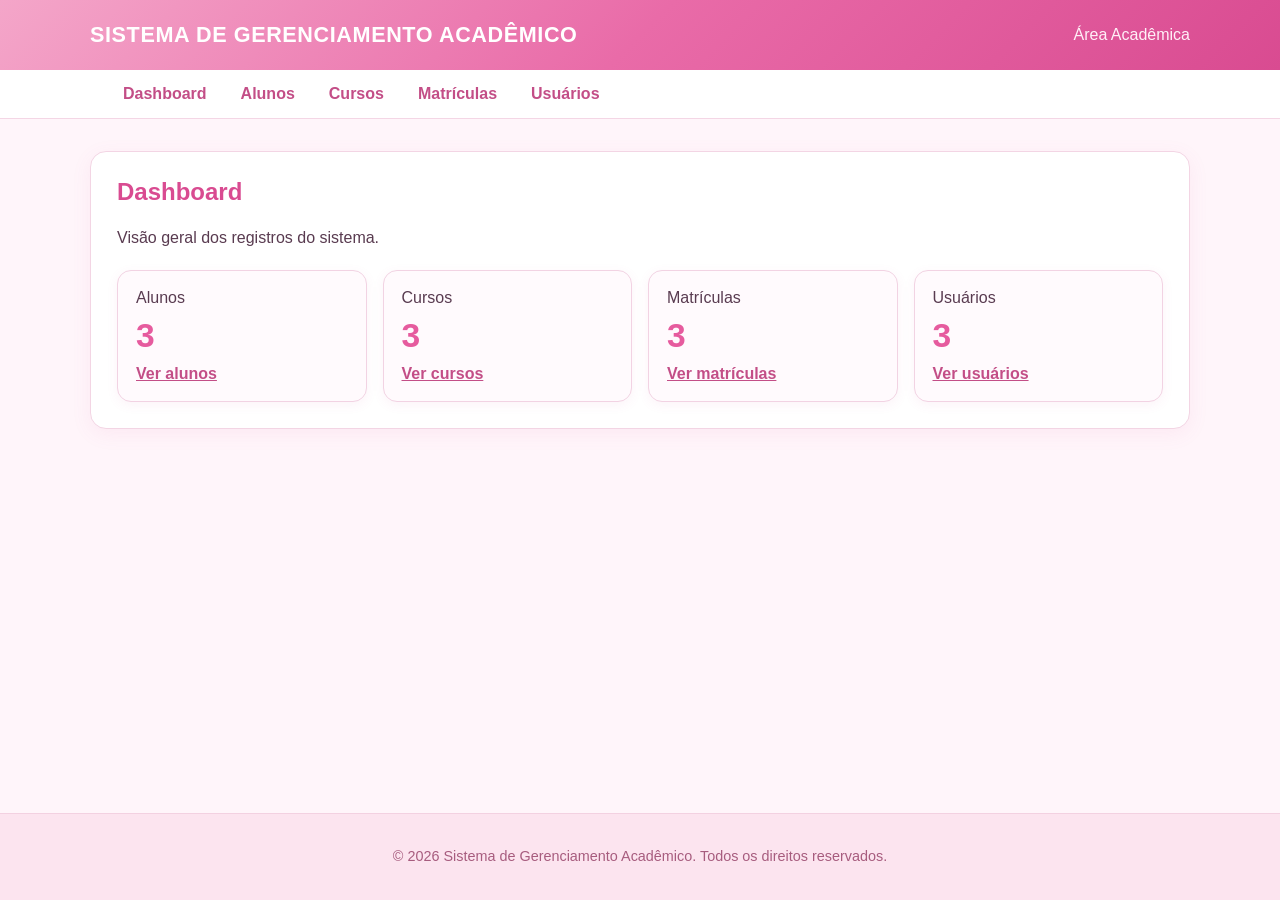
<file: index.html>
<!doctype html>
<html lang="pt-BR">
    <head>
        <meta charset="UTF-8" />
        <meta name="viewport" content="width=device-width, initial-scale=1.0" />
        <title>Dashboard - Sistema Acadêmico</title>
        <link rel="stylesheet" href="css/style.css" />
    </head>
    <body>
        <header class="cabecalho">
            <h1 id="titulo-sistema">SISTEMA DE GERENCIAMENTO ACADÊMICO</h1>
            <span>Área Acadêmica</span>
        </header>
        <nav>
            <ul>
                <li><a href="index.html">Dashboard</a></li>
                <li><a href="alunos.html">Alunos</a></li>
                <li><a href="cursos.html">Cursos</a></li>
                <li><a href="matriculas.html">Matrículas</a></li>
                <li><a href="usuarios.html">Usuários</a></li>
            </ul>
        </nav>
        <main>
            <section class="painel">
                <h2>Dashboard</h2>
                <p>Visão geral dos registros do sistema.</p>
                <div class="lista-grid indicadores">
                    <article class="card indicador">
                        <span>Alunos</span><strong id="total-alunos">0</strong><a href="alunos.html">Ver alunos</a>
                    </article>
                    <article class="card indicador">
                        <span>Cursos</span><strong id="total-cursos">0</strong><a href="cursos.html">Ver cursos</a>
                    </article>
                    <article class="card indicador">
                        <span>Matrículas</span><strong id="total-matriculas">0</strong
                        ><a href="matriculas.html">Ver matrículas</a>
                    </article>
                    <article class="card indicador">
                        <span>Usuários</span><strong id="total-usuarios">0</strong
                        ><a href="usuarios.html">Ver usuários</a>
                    </article>
                </div>
            </section>
        </main>
        <footer><p>© 2026 Sistema de Gerenciamento Acadêmico. Todos os direitos reservados.</p></footer>
        <script src="js/dados.js"></script>
        <script src="js/storage.js"></script>
        <script src="js/app.js"></script>
        
    </body>
</html>
</file>
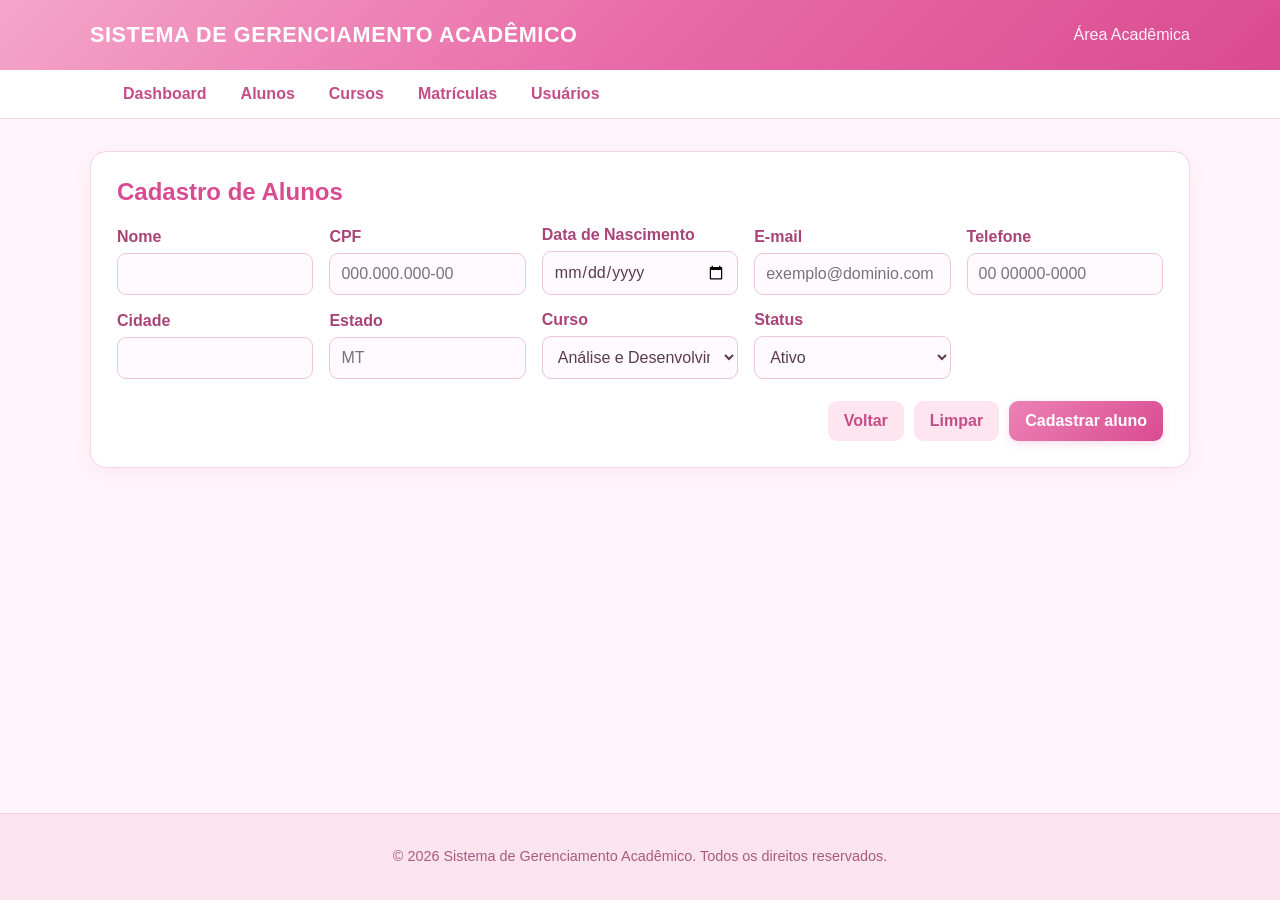
<file: aluno-form.html>
<!doctype html>
<html lang="pt-BR">
    <head>
        <meta charset="UTF-8" />
        <meta name="viewport" content="width=device-width, initial-scale=1.0" />
        <title>Cadastro de Alunos - Sistema Acadêmico</title>
        <link rel="stylesheet" href="css/style.css" />
    </head>
    <body>
        <header class="cabecalho">
            <h1 id="titulo-sistema">SISTEMA DE GERENCIAMENTO ACADÊMICO</h1>
            <span>Área Acadêmica</span>
        </header>
        <nav>
            <ul>
                <li><a href="index.html">Dashboard</a></li>
                <li><a href="alunos.html">Alunos</a></li>
                <li><a href="cursos.html">Cursos</a></li>
                <li><a href="matriculas.html">Matrículas</a></li>
                <li><a href="usuarios.html">Usuários</a></li>
            </ul>
        </nav>
        <main>
            <section class="painel">
                <h2>Cadastro de Alunos</h2>
                <form id="form-aluno">
                    <div class="form-grid">
                        <div>
                            <label for="nome">Nome</label
                            ><input type="text" minlength="3" id="nome" name="nome" required />
                        </div>
                        <div>
                            <label for="cpf">CPF</label
                            ><input type="text" id="cpf" name="cpf" placeholder="000.000.000-00" />
                        </div>
                        <div>
                            <label for="date">Data de Nascimento</label><input type="date" id="date" name="date" />
                        </div>
                        <div>
                            <label for="email">E-mail</label
                            ><input type="email" id="email" name="email" placeholder="exemplo@dominio.com" required />
                        </div>
                        <div>
                            <label for="telefone">Telefone</label
                            ><input type="tel" id="telefone" name="telefone" placeholder="00 00000-0000" />
                        </div>
                        <div><label for="cidade">Cidade</label><input type="text" id="cidade" name="cidade" /></div>
                        <div>
                            <label for="estado">Estado</label
                            ><input type="text" id="estado" name="estado" maxlength="2" placeholder="MT" />
                        </div>
                        <div>
                            <label for="curso">Curso</label
                            ><select id="curso" name="curso" required></select>
                        </div>
                        <div>
                            <label for="status">Status</label
                            ><select id="status" name="status" required>
                                <option value="ativo">Ativo</option>
                                <option value="inativo">Inativo</option>
                            </select>
                        </div>
                    </div>
                    <div class="acoes">
                        <a class="botao botao-secundario" href="alunos.html">Voltar</a
                        ><button type="reset" class="botao-secundario">Limpar</button
                        ><button type="submit">Cadastrar aluno</button>
                    </div>
                </form>
            </section>
        </main>
        <footer><p>© 2026 Sistema de Gerenciamento Acadêmico. Todos os direitos reservados.</p></footer>
        <script src="js/dados.js"></script>
        <script src="js/storage.js"></script>
        <script src="js/app.js"></script>
    </body>
</html>
</file>
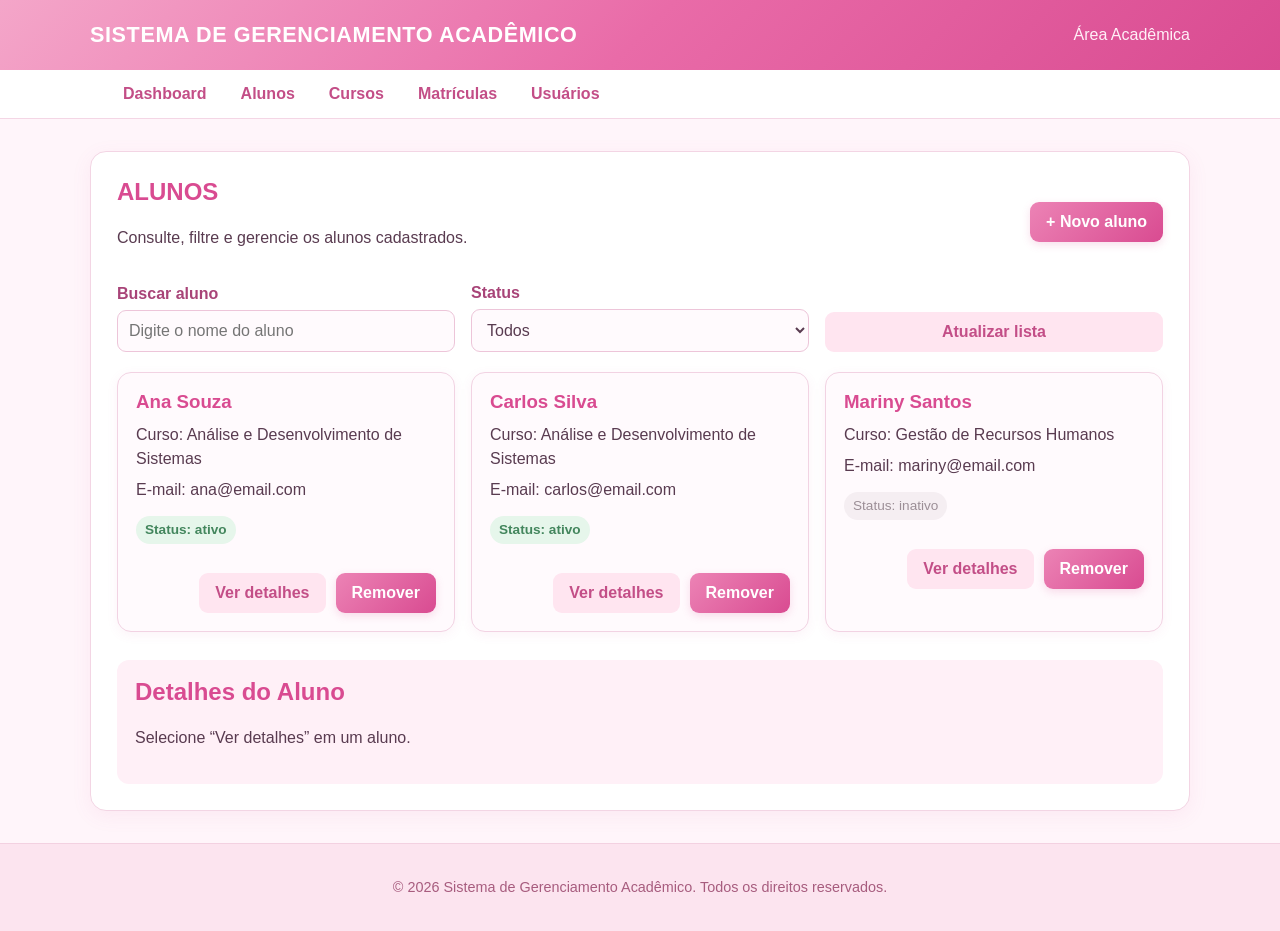
<file: alunos.html>
<!doctype html>
<html lang="pt-BR">
    <head>
        <meta charset="UTF-8" />
        <meta name="viewport" content="width=device-width, initial-scale=1.0" />
        <title>Alunos - Sistema Acadêmico</title>
        <link rel="stylesheet" href="css/style.css" />
    </head>
    <body>
        <header class="cabecalho">
            <h1 id="titulo-sistema">SISTEMA DE GERENCIAMENTO ACADÊMICO</h1>
            <span>Área Acadêmica</span>
        </header>
        <nav>
            <ul>
                <li><a href="index.html">Dashboard</a></li>
                <li><a href="alunos.html">Alunos</a></li>
                <li><a href="cursos.html">Cursos</a></li>
                <li><a href="matriculas.html">Matrículas</a></li>
                <li><a href="usuarios.html">Usuários</a></li>
            </ul>
        </nav>
        <main>
            <section class="painel">
                <div class="cabecalho-secao">
                    <div>
                        <h2>ALUNOS</h2>
                        <p>Consulte, filtre e gerencie os alunos cadastrados.</p>
                    </div>
                    <a class="botao" href="aluno-form.html">+ Novo aluno</a>
                </div>
                <div class="filtros">
                    <div>
                        <label for="busca">Buscar aluno</label
                        ><input id="busca" type="search" placeholder="Digite o nome do aluno" />
                    </div>
                    <div>
                        <label for="filtro-status">Status</label
                        ><select id="filtro-status">
                            <option value="">Todos</option>
                            <option value="ativo">Ativo</option>
                            <option value="inativo">Inativo</option>
                        </select>
                    </div>
                    <button type="button" id="btn-atualizar" class="botao-secundario">Atualizar lista</button>
                </div>
                <div id="lista-alunos" class="lista-grid"></div>
                <section id="detalhes-aluno" class="detalhes">
                    <h2>Detalhes do Aluno</h2>
                    <p id="detalhe-nome">Selecione “Ver detalhes” em um aluno.</p>
                    <p id="detalhe-curso"></p>
                    <p id="detalhe-status"></p>
                </section>
            </section>
        </main>
        <footer><p>© 2026 Sistema de Gerenciamento Acadêmico. Todos os direitos reservados.</p></footer>
        <script src="js/dados.js"></script>
        <script src="js/storage.js"></script>
        <script src="js/app.js"></script>
    </body>
</html>
</file>
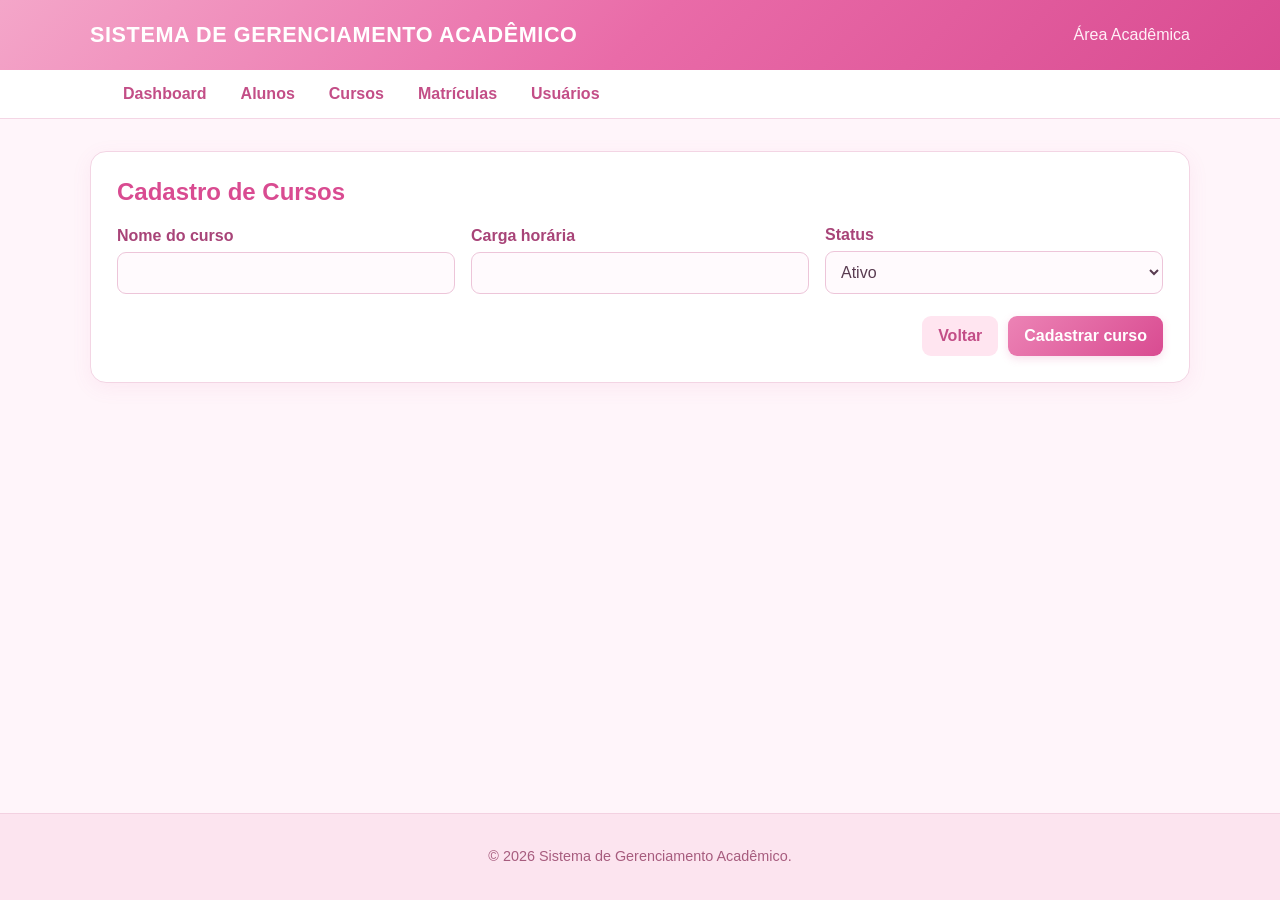
<file: curso-form.html>
<!doctype html>
<html lang="pt-BR">
    <head>
        <meta charset="UTF-8" />
        <meta name="viewport" content="width=device-width, initial-scale=1.0" />
        <title>Cadastro de Cursos</title>
        <link rel="stylesheet" href="css/style.css" />
    </head>
    <body>
        <header class="cabecalho">
            <h1>SISTEMA DE GERENCIAMENTO ACADÊMICO</h1>
            <span>Área Acadêmica</span>
        </header>
        <nav>
            <ul>
                <li><a href="index.html">Dashboard</a></li>
                <li><a href="alunos.html">Alunos</a></li>
                <li><a href="cursos.html">Cursos</a></li>
                <li><a href="matriculas.html">Matrículas</a></li>
                <li><a href="usuarios.html">Usuários</a></li>
            </ul>
        </nav>
        <main>
            <section class="painel">
                <h2>Cadastro de Cursos</h2>
                <form id="form-curso">
                    <div class="form-grid">
                        <div><label for="nome-curso">Nome do curso</label><input id="nome-curso" required /></div>
                        <div>
                            <label for="carga-horaria">Carga horária</label
                            ><input id="carga-horaria" type="number" min="1" required />
                        </div>
                        <div>
                            <label for="status">Status</label
                            ><select id="status">
                                <option value="ativo">Ativo</option>
                                <option value="inativo">Inativo</option>
                            </select>
                        </div>
                    </div>
                    <div class="acoes">
                        <a class="botao botao-secundario" href="cursos.html">Voltar</a
                        ><button type="submit">Cadastrar curso</button>
                    </div>
                </form>
            </section>
        </main>
        <footer><p>© 2026 Sistema de Gerenciamento Acadêmico.</p></footer>
        <script src="js/dados.js"></script>
        <script src="js/storage.js"></script>
        <script src="js/app.js"></script>
    </body>
</html>
</file>
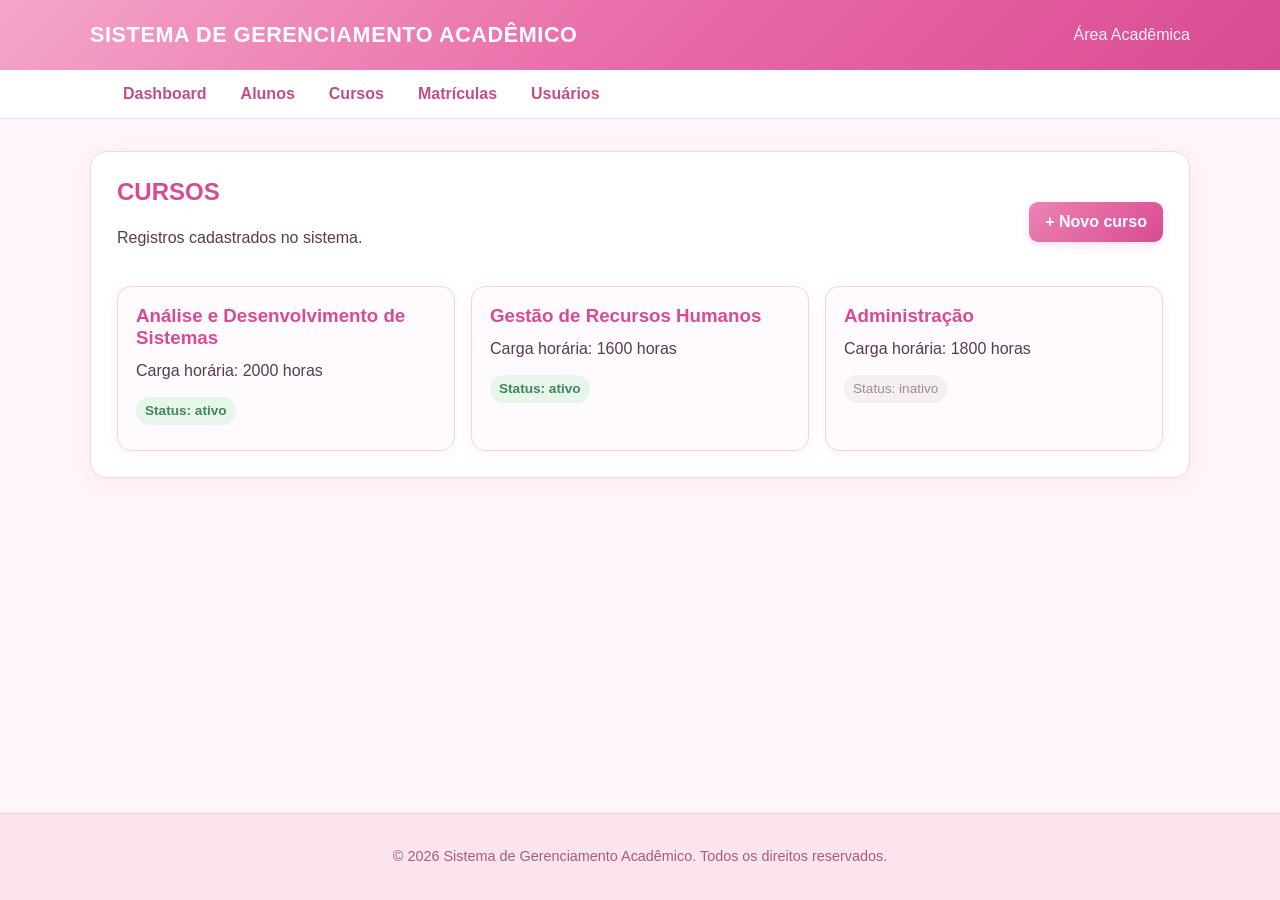
<file: cursos.html>
<!doctype html>
<html lang="pt-BR">
    <head>
        <meta charset="UTF-8" />
        <meta name="viewport" content="width=device-width, initial-scale=1.0" />
        <title>Cursos - Sistema Acadêmico</title>
        <link rel="stylesheet" href="css/style.css" />
    </head>
    <body>
        <header class="cabecalho">
            <h1 id="titulo-sistema">SISTEMA DE GERENCIAMENTO ACADÊMICO</h1>
            <span>Área Acadêmica</span>
        </header>
        <nav>
            <ul>
                <li><a href="index.html">Dashboard</a></li>
                <li><a href="alunos.html">Alunos</a></li>
                <li><a href="cursos.html">Cursos</a></li>
                <li><a href="matriculas.html">Matrículas</a></li>
                <li><a href="usuarios.html">Usuários</a></li>
            </ul>
        </nav>
        <main>
            <section class="painel">
                <div class="cabecalho-secao">
                    <div>
                        <h2>CURSOS</h2>
                        <p>Registros cadastrados no sistema.</p>
                    </div>
                    <a class="botao" href="curso-form.html">+ Novo curso</a>
                </div>
                <div id="lista-cursos" class="lista-grid"></div>
            </section>
        </main>
        <footer><p>© 2026 Sistema de Gerenciamento Acadêmico. Todos os direitos reservados.</p></footer>
        <script src="js/dados.js"></script>
        <script src="js/storage.js"></script>
        <script src="js/app.js"></script>
    </body>
</html>
</file>
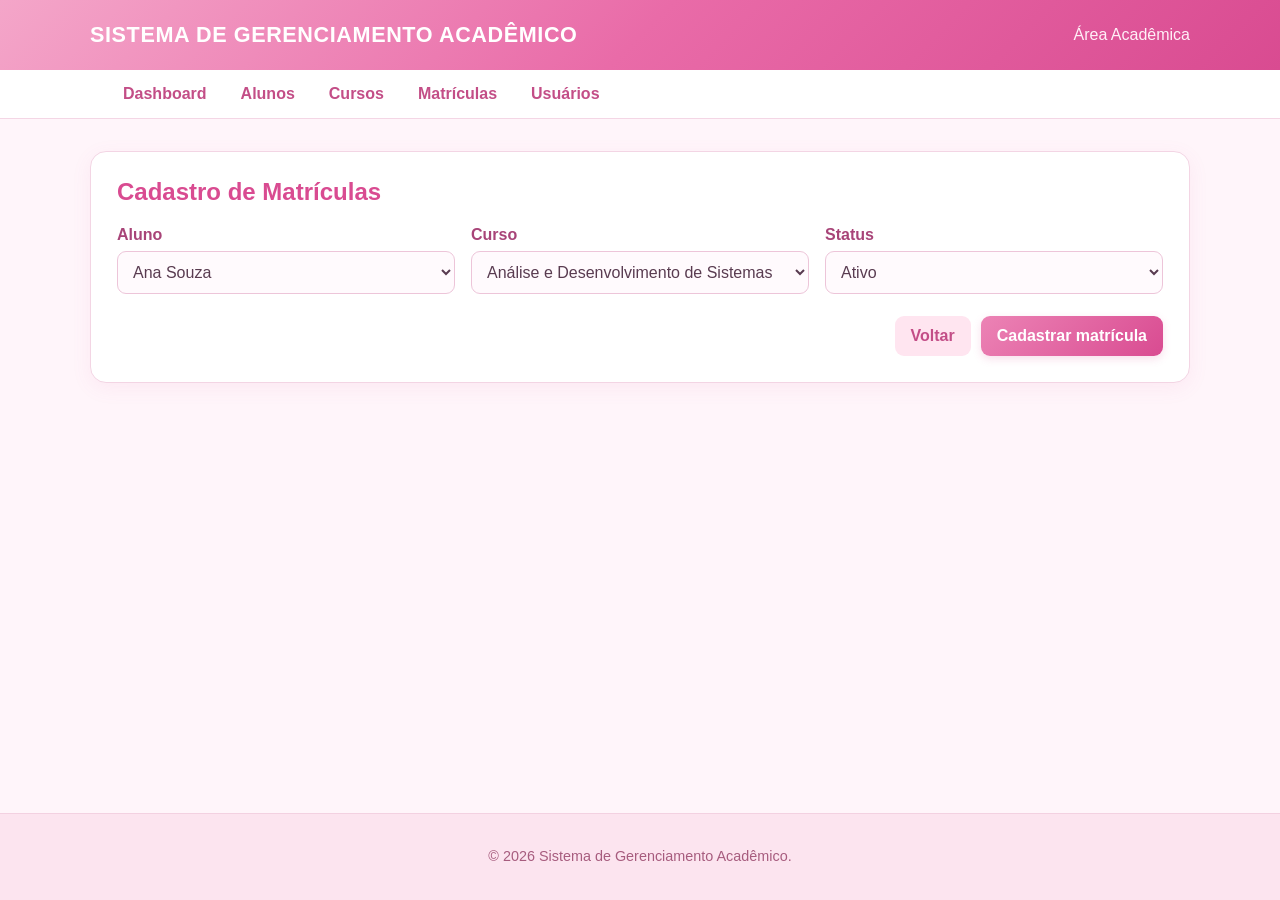
<file: matricula-form.html>
<!doctype html>
<html lang="pt-BR">
    <head>
        <meta charset="UTF-8" />
        <meta name="viewport" content="width=device-width, initial-scale=1.0" />
        <title>Cadastro de Matrículas</title>
        <link rel="stylesheet" href="css/style.css" />
    </head>
    <body>
        <header class="cabecalho">
            <h1>SISTEMA DE GERENCIAMENTO ACADÊMICO</h1>
            <span>Área Acadêmica</span>
        </header>
        <nav>
            <ul>
                <li><a href="index.html">Dashboard</a></li>
                <li><a href="alunos.html">Alunos</a></li>
                <li><a href="cursos.html">Cursos</a></li>
                <li><a href="matriculas.html">Matrículas</a></li>
                <li><a href="usuarios.html">Usuários</a></li>
            </ul>
        </nav>
        <main>
            <section class="painel">
                <h2>Cadastro de Matrículas</h2>
                <form id="form-matricula">
                    <div class="form-grid">
                        <div>
                            <label for="aluno-matricula">Aluno</label
                            ><select id="aluno-matricula" required></select>
                        </div>
                        <div>
                            <label for="curso-matricula">Curso</label
                            ><select id="curso-matricula" required></select>
                        </div>
                        <div>
                            <label for="status">Status</label
                            ><select id="status">
                                <option value="ativo">Ativo</option>
                                <option value="inativo">Inativo</option>
                            </select>
                        </div>
                    </div>
                    <div class="acoes">
                        <a class="botao botao-secundario" href="matriculas.html">Voltar</a
                        ><button type="submit">Cadastrar matrícula</button>
                    </div>
                </form>
            </section>
        </main>
        <footer><p>© 2026 Sistema de Gerenciamento Acadêmico.</p></footer>
        <script src="js/dados.js"></script>
        <script src="js/storage.js"></script>
        <script src="js/app.js"></script>
    </body>
</html>
</file>
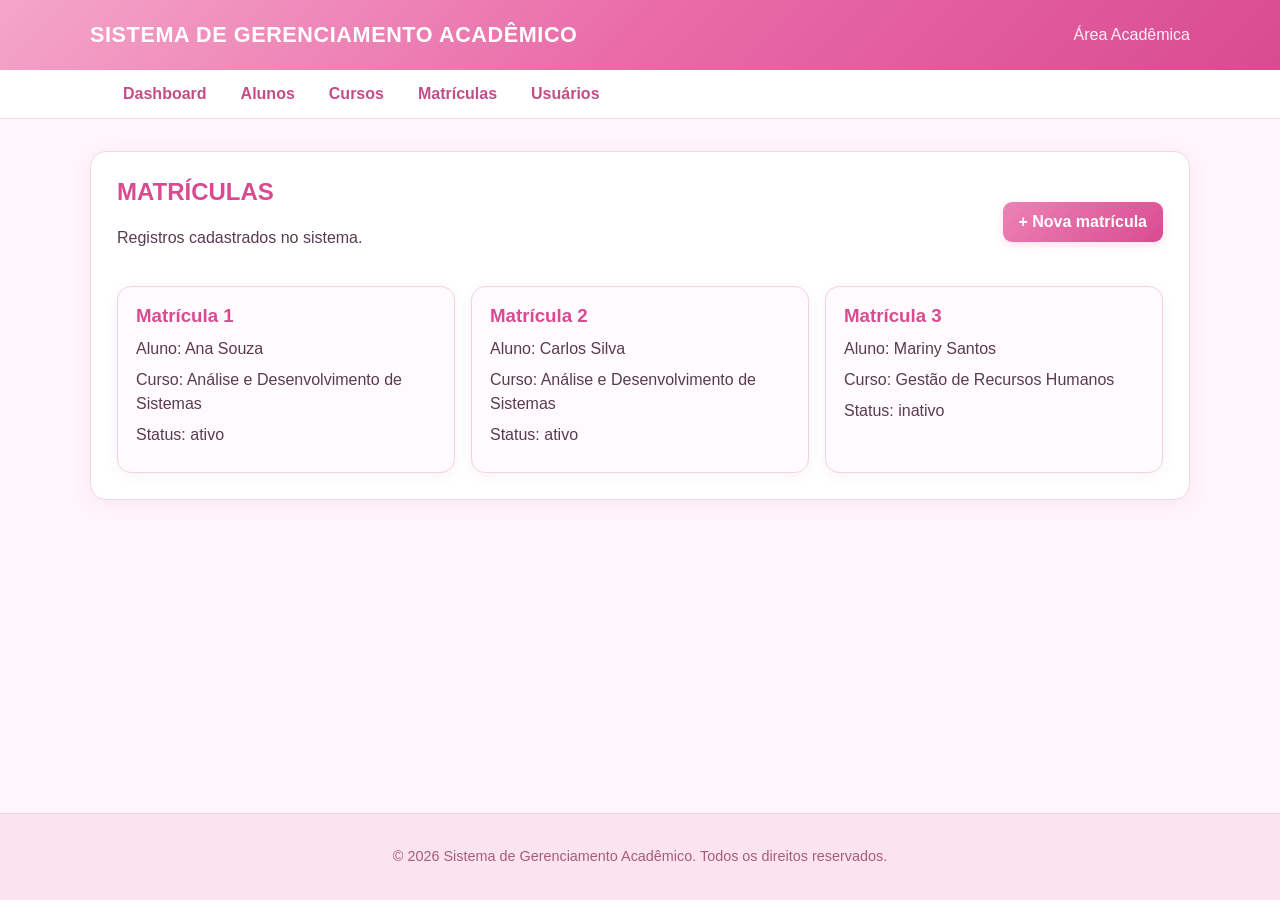
<file: matriculas.html>
<!doctype html>
<html lang="pt-BR">
    <head>
        <meta charset="UTF-8" />
        <meta name="viewport" content="width=device-width, initial-scale=1.0" />
        <title>Matrículas - Sistema Acadêmico</title>
        <link rel="stylesheet" href="css/style.css" />
    </head>
    <body>
        <header class="cabecalho">
            <h1 id="titulo-sistema">SISTEMA DE GERENCIAMENTO ACADÊMICO</h1>
            <span>Área Acadêmica</span>
        </header>
        <nav>
            <ul>
                <li><a href="index.html">Dashboard</a></li>
                <li><a href="alunos.html">Alunos</a></li>
                <li><a href="cursos.html">Cursos</a></li>
                <li><a href="matriculas.html">Matrículas</a></li>
                <li><a href="usuarios.html">Usuários</a></li>
            </ul>
        </nav>
        <main>
            <section class="painel">
                <div class="cabecalho-secao">
                    <div>
                        <h2>MATRÍCULAS</h2>
                        <p>Registros cadastrados no sistema.</p>
                    </div>
                    <a class="botao" href="matricula-form.html">+ Nova matrícula</a>
                </div>
                <div id="lista-matriculas" class="lista-grid"></div>
            </section>
        </main>
        <footer><p>© 2026 Sistema de Gerenciamento Acadêmico. Todos os direitos reservados.</p></footer>
        <script src="js/dados.js"></script>
        <script src="js/storage.js"></script>
        <script src="js/app.js"></script>
    </body>
</html>
</file>
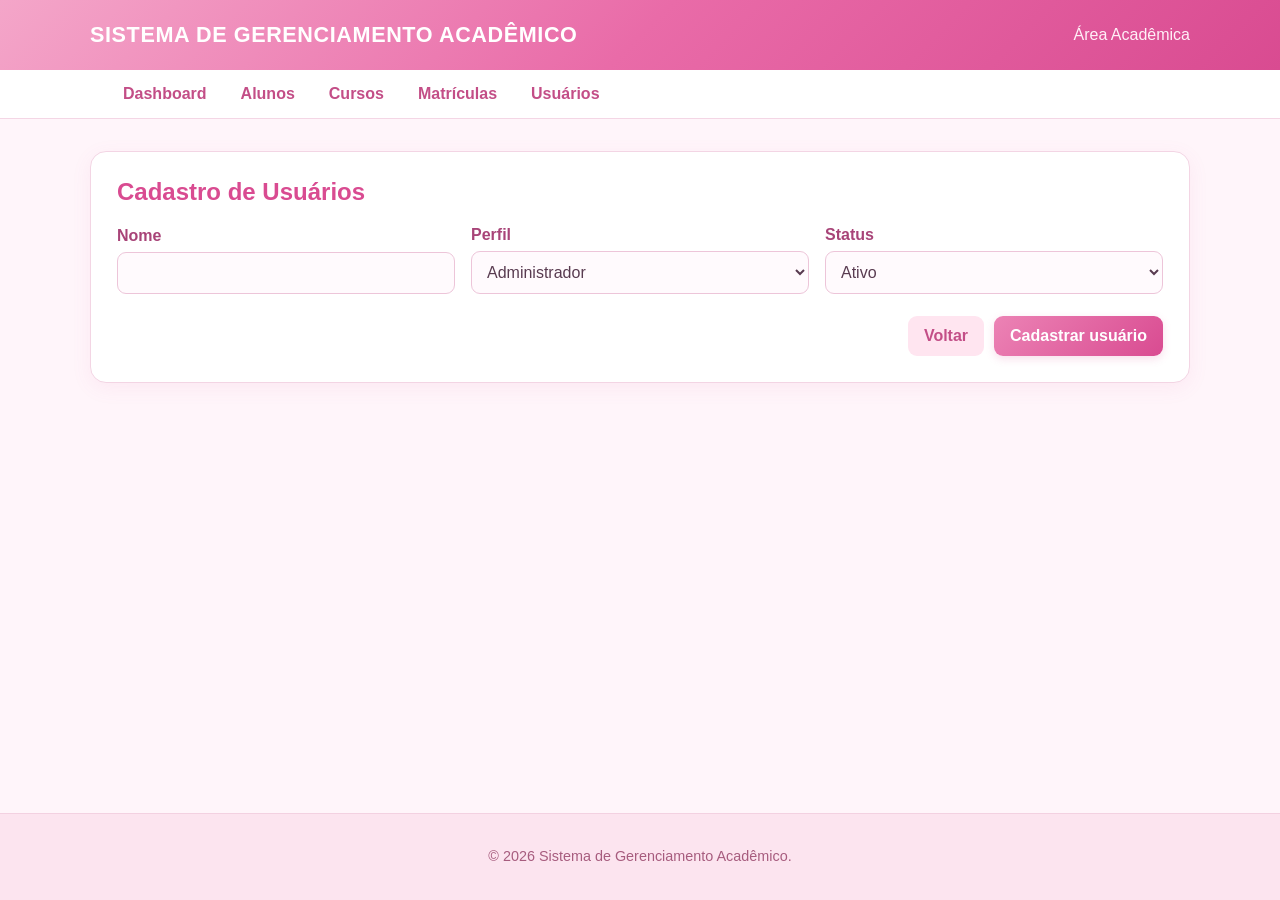
<file: usuario-form.html>
<!doctype html>
<html lang="pt-BR">
    <head>
        <meta charset="UTF-8" />
        <meta name="viewport" content="width=device-width, initial-scale=1.0" />
        <title>Cadastro de Usuários</title>
        <link rel="stylesheet" href="css/style.css" />
    </head>
    <body>
        <header class="cabecalho">
            <h1>SISTEMA DE GERENCIAMENTO ACADÊMICO</h1>
            <span>Área Acadêmica</span>
        </header>
        <nav>
            <ul>
                <li><a href="index.html">Dashboard</a></li>
                <li><a href="alunos.html">Alunos</a></li>
                <li><a href="cursos.html">Cursos</a></li>
                <li><a href="matriculas.html">Matrículas</a></li>
                <li><a href="usuarios.html">Usuários</a></li>
            </ul>
        </nav>
        <main>
            <section class="painel">
                <h2>Cadastro de Usuários</h2>
                <form id="form-usuario">
                    <div class="form-grid">
                        <div><label for="nome-usuario">Nome</label><input id="nome-usuario" required /></div>
                        <div>
                            <label for="perfil">Perfil</label
                            ><select id="perfil">
                                <option>Administrador</option>
                                <option>Secretaria</option>
                                <option>Professor</option>
                            </select>
                        </div>
                        <div>
                            <label for="status">Status</label
                            ><select id="status">
                                <option value="ativo">Ativo</option>
                                <option value="inativo">Inativo</option>
                            </select>
                        </div>
                    </div>
                    <div class="acoes">
                        <a class="botao botao-secundario" href="usuarios.html">Voltar</a
                        ><button type="submit">Cadastrar usuário</button>
                    </div>
                </form>
            </section>
        </main>
        <footer><p>© 2026 Sistema de Gerenciamento Acadêmico.</p></footer>
        <script src="js/dados.js"></script>
        <script src="js/storage.js"></script>
        <script src="js/app.js"></script>
    </body>
</html>
</file>
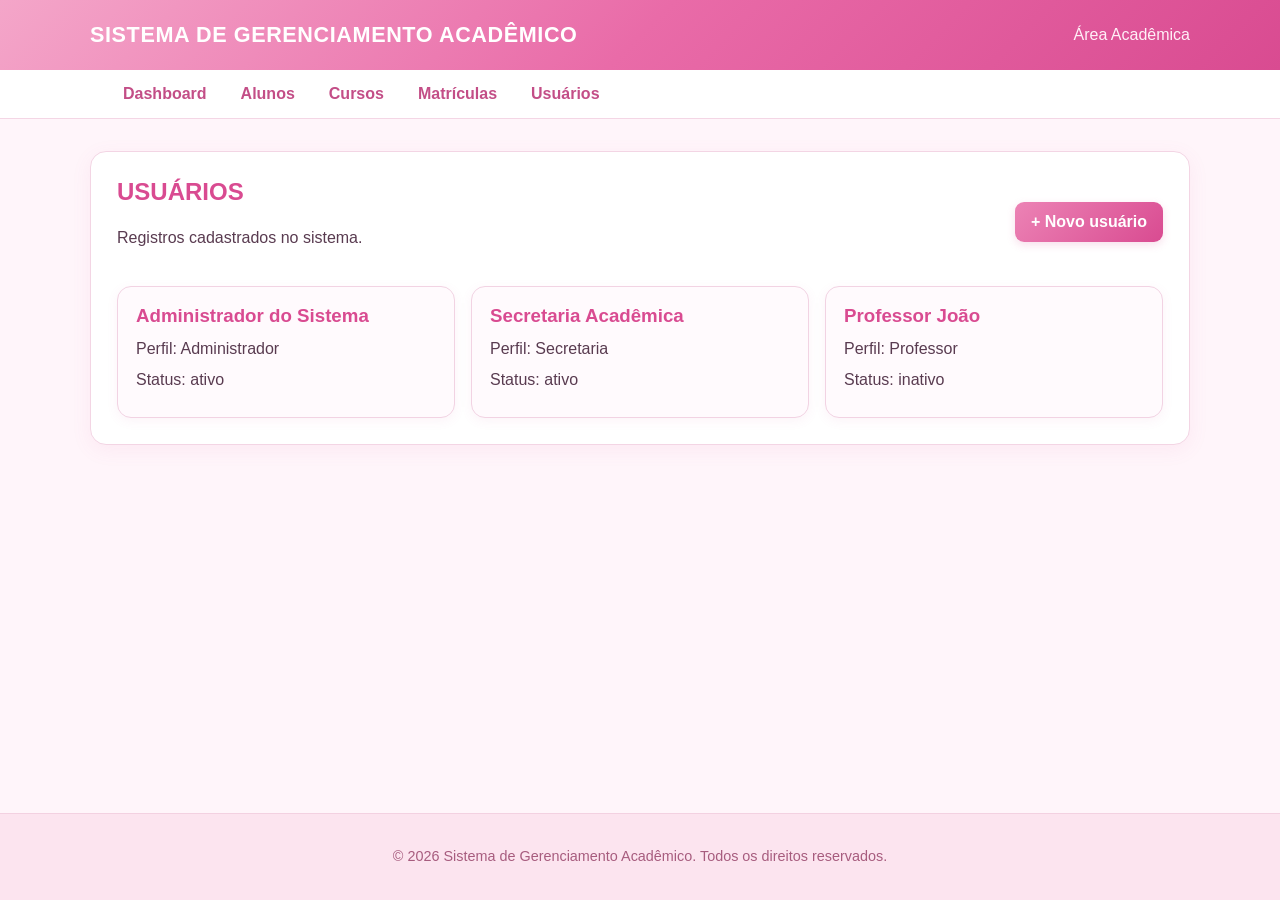
<file: usuarios.html>
<!doctype html>
<html lang="pt-BR">
    <head>
        <meta charset="UTF-8" />
        <meta name="viewport" content="width=device-width, initial-scale=1.0" />
        <title>Usuários - Sistema Acadêmico</title>
        <link rel="stylesheet" href="css/style.css" />
    </head>
    <body>
        <header class="cabecalho">
            <h1 id="titulo-sistema">SISTEMA DE GERENCIAMENTO ACADÊMICO</h1>
            <span>Área Acadêmica</span>
        </header>
        <nav>
            <ul>
                <li><a href="index.html">Dashboard</a></li>
                <li><a href="alunos.html">Alunos</a></li>
                <li><a href="cursos.html">Cursos</a></li>
                <li><a href="matriculas.html">Matrículas</a></li>
                <li><a href="usuarios.html">Usuários</a></li>
            </ul>
        </nav>
        <main>
            <section class="painel">
                <div class="cabecalho-secao">
                    <div>
                        <h2>USUÁRIOS</h2>
                        <p>Registros cadastrados no sistema.</p>
                    </div>
                    <a class="botao" href="usuario-form.html">+ Novo usuário</a>
                </div>
                <div id="lista-usuarios" class="lista-grid"></div>
            </section>
        </main>
        <footer><p>© 2026 Sistema de Gerenciamento Acadêmico. Todos os direitos reservados.</p></footer>
        <script src="js/dados.js"></script>
        <script src="js/storage.js"></script>
        <script src="js/app.js"></script>
    </body>
</html>
</file>
<file: css/style.css>
* {
  box-sizing: border-box;
}

:root {
  font-family: 'Arial', Helvetica, sans-serif;
  color: #593b50;
  background: #fff5fa;
}

body {
  margin: 0;
  min-height: 100vh;
  display: flex;
  flex-direction: column;
}

/* CABEÇALHO */
.cabecalho {
  background: linear-gradient(135deg, #f4a6c9, #e96ba8, #d94b91);
  color: #fff;
  padding: 22px max(5%, calc((100% - 1100px)/2));
  display: flex;
  justify-content: space-between;
  align-items: center;
  gap: 16px;
  box-shadow: 0 4px 15px rgba(217, 75, 145, .18);
}

.cabecalho h1 {
  margin: 0;
  font-size: 1.35rem;
  letter-spacing: .6px;
}

.cabecalho span {
  color: #fff0f7;
}

/* NAVEGAÇÃO */
nav {
  background: #fff;
  border-bottom: 1px solid #f4d6e5;
}

nav ul {
  max-width: 1100px;
  margin: auto;
  padding: 0 20px;
  list-style: none;
  display: flex;
  flex-wrap: wrap;
  gap: 8px;
}

nav a {
  display: block;
  padding: 15px 13px;
  color: #c34e87;
  text-decoration: none;
  font-weight: 600;
  transition: .25s ease;
}

nav a:hover,
nav a:focus {
  background: #ffe4f0;
  color: #d63384;
  border-radius: 8px;
}

/* CONTEÚDO */
main {
  width: min(1100px, 92%);
  margin: 32px auto;
  flex: 1;
}

.painel {
  background: #fff;
  border: 1px solid #f3d5e4;
  border-radius: 16px;
  padding: 26px;
  box-shadow: 0 5px 20px rgba(214, 92, 151, .08);
}

h2 {
  margin-top: 0;
  color: #d94b91;
}

p {
  line-height: 1.5;
}

/* GRID E CARDS */
.lista-grid {
  display: grid;
  grid-template-columns: repeat(auto-fit, minmax(220px, 1fr));
  gap: 16px;
  margin-top: 20px;
}

.card {
  background: #fffafd;
  border: 1px solid #f2d3e3;
  border-radius: 14px;
  padding: 18px;
  box-shadow: 0 3px 12px rgba(214, 92, 151, .07);
  transition: transform .25s ease, box-shadow .25s ease;
}

.card:hover {
  transform: translateY(-4px);
  box-shadow: 0 7px 18px rgba(214, 92, 151, .15);
}

.card h3 {
  margin: 0 0 10px;
  color: #d94b91;
}

.card p {
  margin: 7px 0;
}

/* INDICADORES */
.indicador {
  display: flex;
  flex-direction: column;
  gap: 10px;
}

.indicador strong {
  font-size: 2.1rem;
  color: #e65b9e;
}

.indicador a {
  color: #c34e87;
  font-weight: 600;
}

/* BOTÕES */
.cabecalho-secao {
  display: flex;
  justify-content: space-between;
  align-items: center;
  gap: 20px;
}

.botao,
button {
  display: inline-block;
  border: 0;
  border-radius: 9px;
  padding: 11px 16px;
  background: linear-gradient(135deg, #ec83b5, #d94b91);
  color: white;
  font: inherit;
  font-weight: 600;
  text-decoration: none;
  cursor: pointer;
  box-shadow: 0 3px 9px rgba(217, 75, 145, .18);
  transition: .25s ease;
}

button:hover,
.botao:hover {
  filter: brightness(.95);
  transform: translateY(-2px);
}

.botao-secundario {
  background: #ffe5f0;
  color: #c34e87;
  box-shadow: none;
}

/* FILTROS E FORMULÁRIOS */
.filtros,
.form-grid {
  display: grid;
  grid-template-columns: repeat(auto-fit, minmax(190px, 1fr));
  gap: 16px;
  align-items: end;
  margin-top: 18px;
}

label {
  display: block;
  font-weight: 600;
  margin-bottom: 7px;
  color: #a84478;
}

input,
select {
  width: 100%;
  border: 1px solid #edc5d9;
  border-radius: 9px;
  padding: 11px;
  font: inherit;
  background: #fffafd;
  color: #593b50;
  transition: .2s ease;
}

input:focus,
select:focus {
  outline: 2px solid #f6b5d2;
  border-color: #df6ba4;
  background: #fff;
}

/* AÇÕES */
.acoes {
  display: flex;
  flex-wrap: wrap;
  justify-content: flex-end;
  gap: 10px;
  margin-top: 22px;
}

/* STATUS */
.status {
  display: inline-block;
  padding: 4px 9px;
  border-radius: 20px;
  background: #ffe5f0;
  color: #bd4b83;
  font-size: .85rem;
}

.status-ativo {
  color: #43865d;
  background: #e6f6eb;
  font-weight: bold;
}

.status-inativo {
  color: #8b7c85;
  background: #f4edf1;
  opacity: .85;
}

.destaque {
  border: 2px solid currentColor;
  font-weight: bold;
}

/* DETALHES E MENSAGENS */
.detalhes {
  margin-top: 28px;
  padding: 18px;
  background: #fff0f7;
  border-radius: 12px;
}

.mensagem-vazia {
  padding: 18px;
  background: #fff7e9;
  border: 1px solid #f3d9a8;
  border-radius: 10px;
}

.mensagem-erro {
  color: #c03964;
  font-weight: bold;
}

/* RODAPÉ */
footer {
  text-align: center;
  padding: 18px;
  background: #fce4ef;
  color: #a75c7e;
  font-size: .9rem;
  border-top: 1px solid #f3d1e1;
}

/* RESPONSIVIDADE */
@media (max-width: 600px) {
  .cabecalho,
  .cabecalho-secao {
    align-items: flex-start;
    flex-direction: column;
  }

  .painel {
    padding: 18px;
  }
}
</file>
